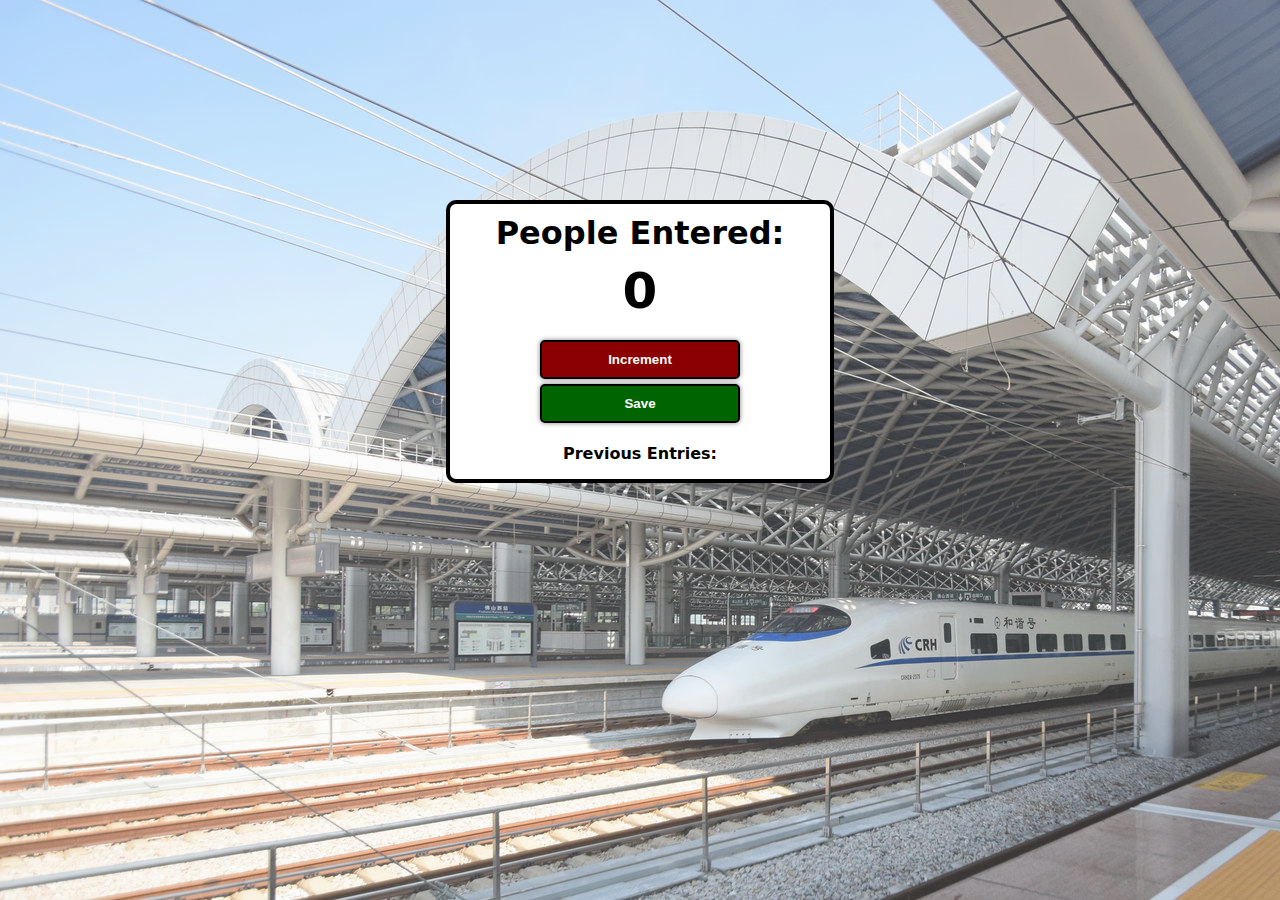
<file: index.html>
<!DOCTYPE html>
<html lang="en">

<head>
    <meta charset="UTF-8">
    <meta name="viewport" content="width=device-width, initial-scale=1.0">
    <title>People Counter</title>
    <link rel="stylesheet" href="counter.css">
</head>

<body>
    <div class="container">
        <h1>People Entered:</h1>
        <h2 id="count-el">0</h2>

        <div style="display: flex; flex-direction: column; align-items: center;">
            <button id="increment-btn" onclick="increment()">Increment</button>
            <button id="save-btn" onclick="save()">Save</button>
            <p id="save-el">Previous Entries: </p>
        </div>
        <script src="counter.js">
        </script>
    </div>
</body>

</html>
</file>
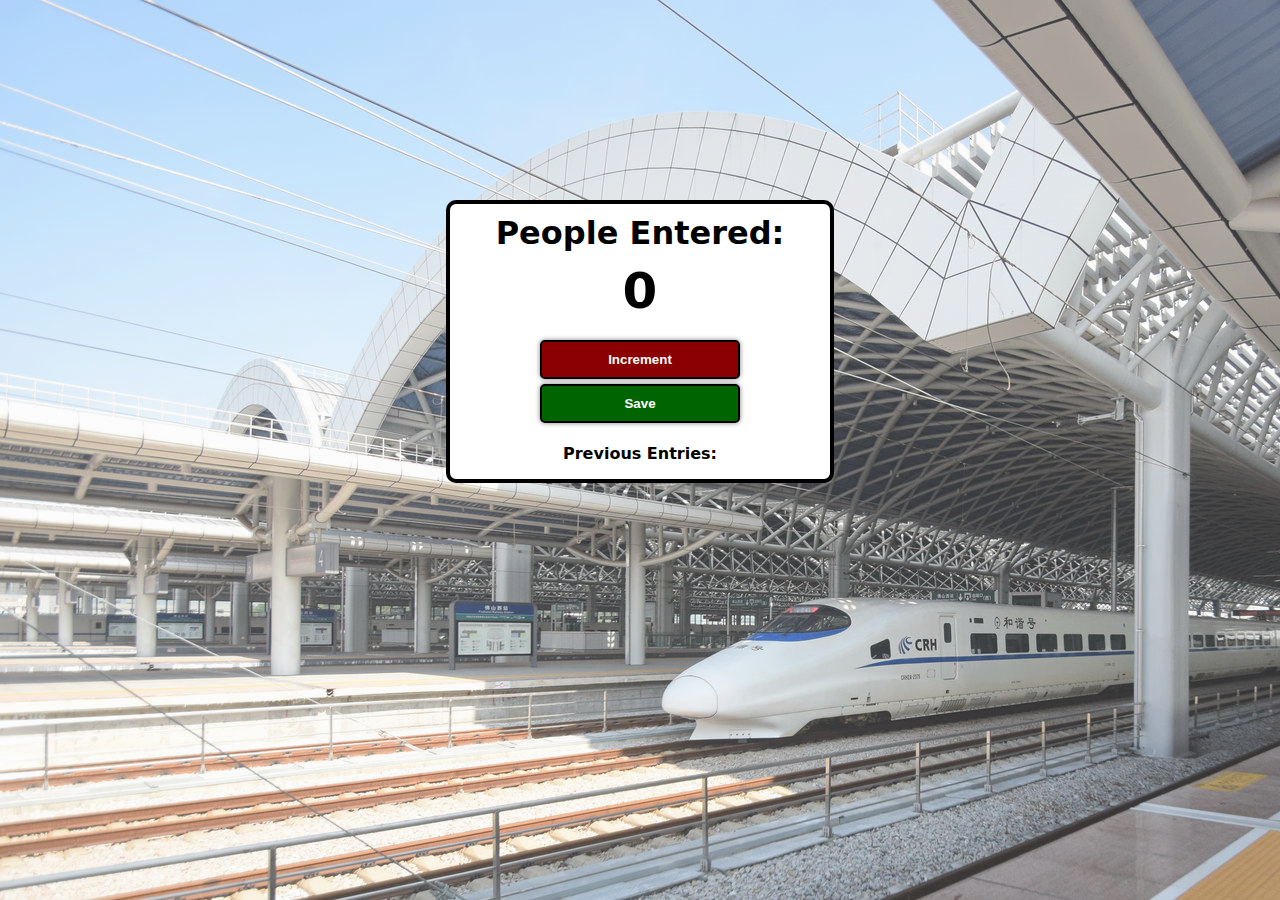
<file: counter.html>
<!DOCTYPE html>
<html lang="en">

<head>
    <meta charset="UTF-8">
    <meta name="viewport" content="width=device-width, initial-scale=1.0">
    <title>Document</title>
    <link rel="stylesheet" href="counter.css">
</head>

<body>
    <div class="container">
        <h1>People Entered:</h1>
        <h2 id="count-el">0</h2>

        <div style="display: flex; flex-direction: column; align-items: center;">
            <button id="increment-btn" onclick="increment()">Increment</button>
            <button id="save-btn" onclick="save()">Save</button>
            <p id="save-el">Previous Entries: </p>
        </div>
        <script src="counter.js">
        </script>
    </div>
</body>

</html>
</file>
<file: counter.css>
body{
    position: relative;
    font-family: system-ui, -apple-system, BlinkMacSystemFont, 'Segoe UI', Roboto, Oxygen, Ubuntu, Cantarell, 'Open Sans', 'Helvetica Neue', sans-serif;
    font-weight: bold;
    text-align: center;
    background: linear-gradient(rgb(240, 240, 240, 0.2), rgb(240, 240, 240, 0.2)), url("station.jpg");
    height: 100%;
    z-index: -1;
}

.container{
    margin: auto;
    margin-top: 200px;
    width: 30%;
    background: white;
    border: 4px solid black;
    border-radius: 10px;
}

h1{
    margin-top: 10px;
    margin-bottom: 10px;
}

h2{
    font-size: 50px;
    margin-top: 0;
    margin-bottom: 20px;
}

button{
    box-shadow: 0 0 5px rgba(0, 0, 0, 0.5);
    padding-top: 10px;
    padding-bottom: 10px;
    color: white;
    font-weight: bold;
    width: 200px;
    margin-bottom: 5px;
    border-radius: 5px;
}

#increment-btn{
    background: darkred;
    border: 2px solid black;
    border-radius: 5px;
}
#increment-btn:hover{
    background: white;
    color: red;
    transition: 0.2s;
}

#save-btn{
    background: darkgreen;
    border: 2px solid black;
    border-radius: 5px;
}

#save-btn:hover{
    background: white;
    color: darkgreen;
    transition: 0.2s;
}
</file>
